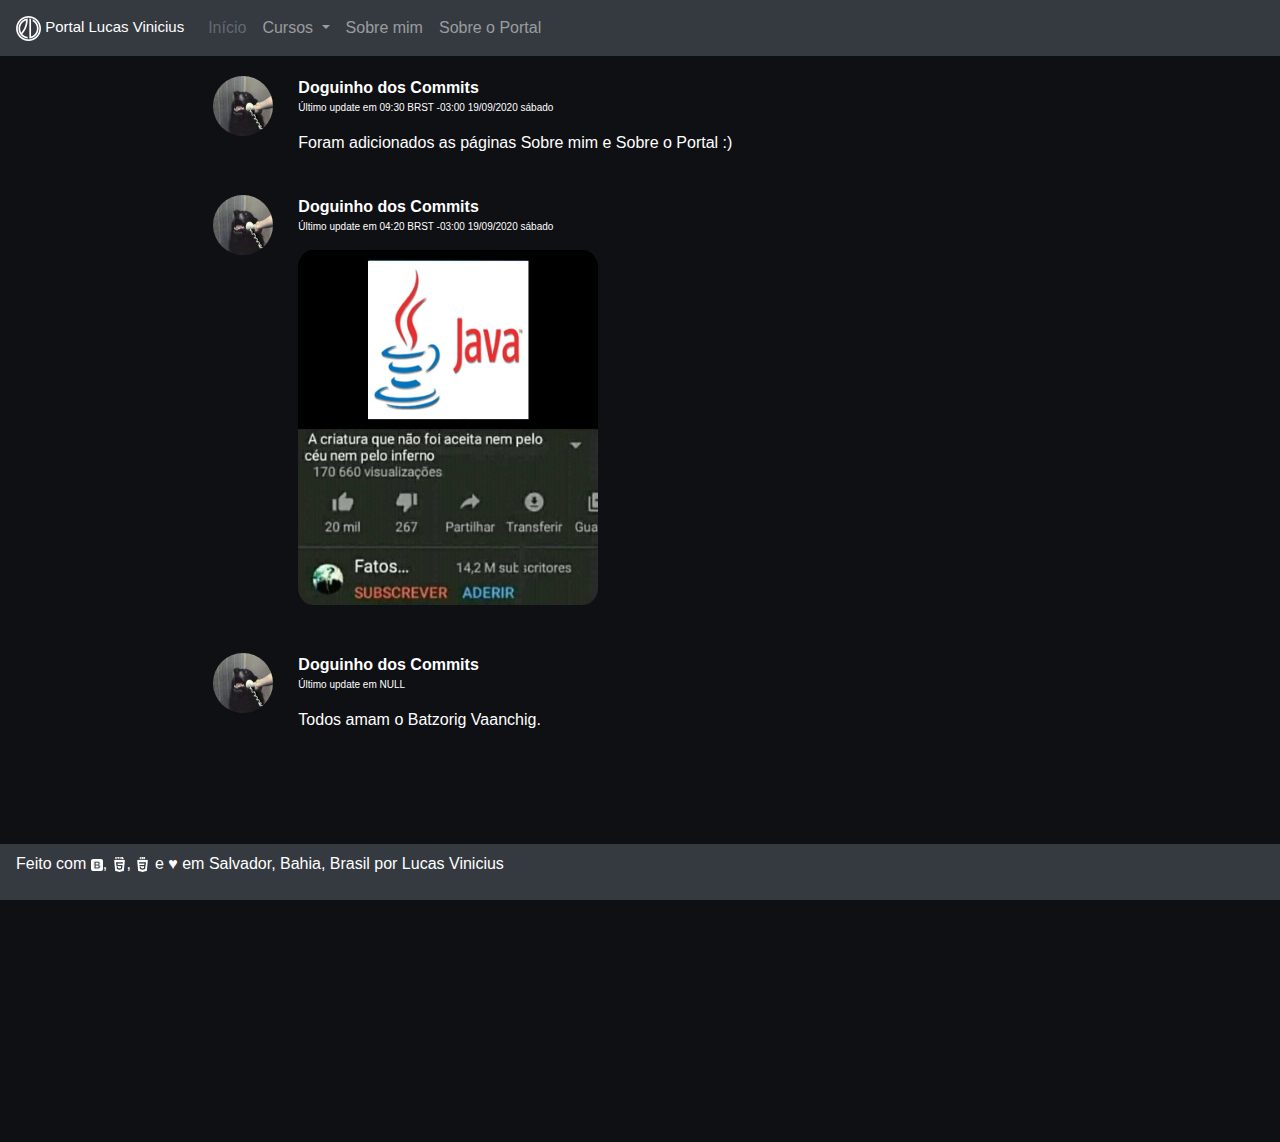
<file: index.html>
<!DOCTYPE HTML>
<html lang="pt">



<head>
	<title>Portal Lucas Vinicius</title>
	<link rel='icon' href='media/img/logo-2.png' type='image/x-icon'/>
	<meta charset="UTF-8">
	<meta name="viewport" content="width=device-width, initial-scale=1, shrink-to-fit=no">


	<!-- Fonts -->
	<link href="https://fonts.googleapis.com/css2?family=DM+Serif+Text&display=swap" rel="stylesheet"> 

	<!-- Bootstrap CSS -->
	<link rel="stylesheet" href="https://stackpath.bootstrapcdn.com/bootstrap/4.5.2/css/bootstrap.min.css" integrity="sha384-JcKb8q3iqJ61gNV9KGb8thSsNjpSL0n8PARn9HuZOnIxN0hoP+VmmDGMN5t9UJ0Z" crossorigin="anonymous">

	<!-- My CSS -->
	<link rel="stylesheet" href="index.css">
</head>

<body>
	<nav class="navbar navbar-expand-lg navbar-dark bg-dark">
		<a class="navbar-brand navbar-title-text disabled" href="#" aria-disabled="true">
    		<img src="media/img/logo-1.png" width="25" height="25" alt="" loading="lazy">
    		Portal Lucas Vinicius
  		</a>

  		<button class="navbar-toggler" type="button" data-toggle="collapse" data-target="#navbarNavDropdown" aria-controls="navbarNavDropdown" aria-expanded="false" aria-label="Toggle navigation">
    	<span class="navbar-toggler-icon"></span>
  		</button>

  		<div class="collapse navbar-collapse" id="navbarNavDropdown">
  			<ul class="navbar-nav">
  				<li class="nav-item">
        			<a class="nav-link disabled" href="#" tabindex="-1" aria-disabled="true">Início</a>
      			</li>

  				<li class="nav-item dropdown">
  					<a class="nav-link dropdown-toggle" href="#" id="navbarDropdownMenuLink" role="button" data-toggle="dropdown" aria-haspopup="true" aria-expanded="false">
         			Cursos
        			</a>

        			<div class="dropdown-menu" aria-labelledby="navbarDropdownMenuLink">
          				<a class="dropdown-item" 
          				href="curso-aprender-alemao/1-inicio.html">
          				Aprender Alemão</a>

          				<a class="dropdown-item" 
          				href="#">
          				Teste</a>
        			</div>
  				</li>

  				<li class="nav-item">
        			<a class="nav-link" href="about/sobre-mim.html">Sobre mim</a>
      			</li>

      			<li class="nav-item">
        			<a class="nav-link" href="about/sobre-o-portal.html">Sobre o Portal</a>
      			</li>
  			</ul>
  		</div>
	</nav>


	<div class="container-fluid">
		<div class="row">
			<div class="col-lg"></div>
			<div class="col-lg-8" style="padding-top: 20px;">
				<div class="row">
					<div style="float: left; padding-right: 25px;"><img src="media/img/dog.jpg" class="avatar" alt="Cão conversando no telefone"></div>
					<div style="float: left;"><b>Doguinho dos Commits</b> <p style="font-size: 10px;">Último update em 09:30 BRST -03:00 19/09/2020 sábado</p>
					<p>Foram adicionados as páginas Sobre mim e Sobre o Portal :)</p>
					</div>
				</div>
				<br>
				<div class=row>
					<div style="float: left; padding-right: 25px;"><img src="media/img/dog.jpg" class="avatar" alt="Cão conversando no telefone"></div>
					<div style="float: left;"><b>Doguinho dos Commits</b> <p style="font-size: 10px;">Último update em 04:20 BRST -03:00 19/09/2020 sábado</p>
					<img src="media/img/fato.jpg" style="width: 300px; height: auto; border-radius: 5%;" alt="A criatura que não foi aceita nem no céu nem no inferno">
					</div>
				</div>
				<br><br>
				<div class=row>
					<div style="float: left; padding-right: 25px;"><img src="media/img/dog.jpg" class="avatar" alt="Cão conversando no telefone"></div>
					<div style="float: left;"><b>Doguinho dos Commits</b> <p style="font-size: 10px;">Último update em NULL</p>
					<p>Todos amam o Batzorig Vaanchig.</p>
					<iframe width="560" height="315" src="https://www.youtube.com/embed/p_5yt5IX38I" frameborder="0" allow="accelerometer; autoplay; clipboard-write; encrypted-media; gyroscope; picture-in-picture" allowfullscreen></iframe>
					</div>
				</div>
			</div>
			<div class="col-lg"></div>
		</div>
	</div>

	<br>
	<br>
	<br>

	<nav class="navbar fixed-bottom navbar-dark bg-dark">
  		<p>Feito com
  			<img src="media/img/bootstrap.png" class="mini-imagem" style="width: 12px; height: auto;" alt="Bootstrap">,
  			<img src="media/img/html5.png" class="mini-imagem" alt="HTML 5">,
  			<img src="media/img/css3.png" class="mini-imagem" alt="CSS 3">
  		 e ♥ em Salvador, Bahia, Brasil por Lucas Vinicius</p>
	</nav>

	<script src="https://code.jquery.com/jquery-3.5.1.slim.min.js" integrity="sha384-DfXdz2htPH0lsSSs5nCTpuj/zy4C+OGpamoFVy38MVBnE+IbbVYUew+OrCXaRkfj" crossorigin="anonymous"></script>
	<script src="https://cdn.jsdelivr.net/npm/popper.js@1.16.1/dist/umd/popper.min.js" integrity="sha384-9/reFTGAW83EW2RDu2S0VKaIzap3H66lZH81PoYlFhbGU+6BZp6G7niu735Sk7lN" crossorigin="anonymous"></script>
	<script src="https://stackpath.bootstrapcdn.com/bootstrap/4.5.2/js/bootstrap.min.js" integrity="sha384-B4gt1jrGC7Jh4AgTPSdUtOBvfO8shuf57BaghqFfPlYxofvL8/KUEfYiJOMMV+rV" crossorigin="anonymous"></script>
</body>

</html>
</file>
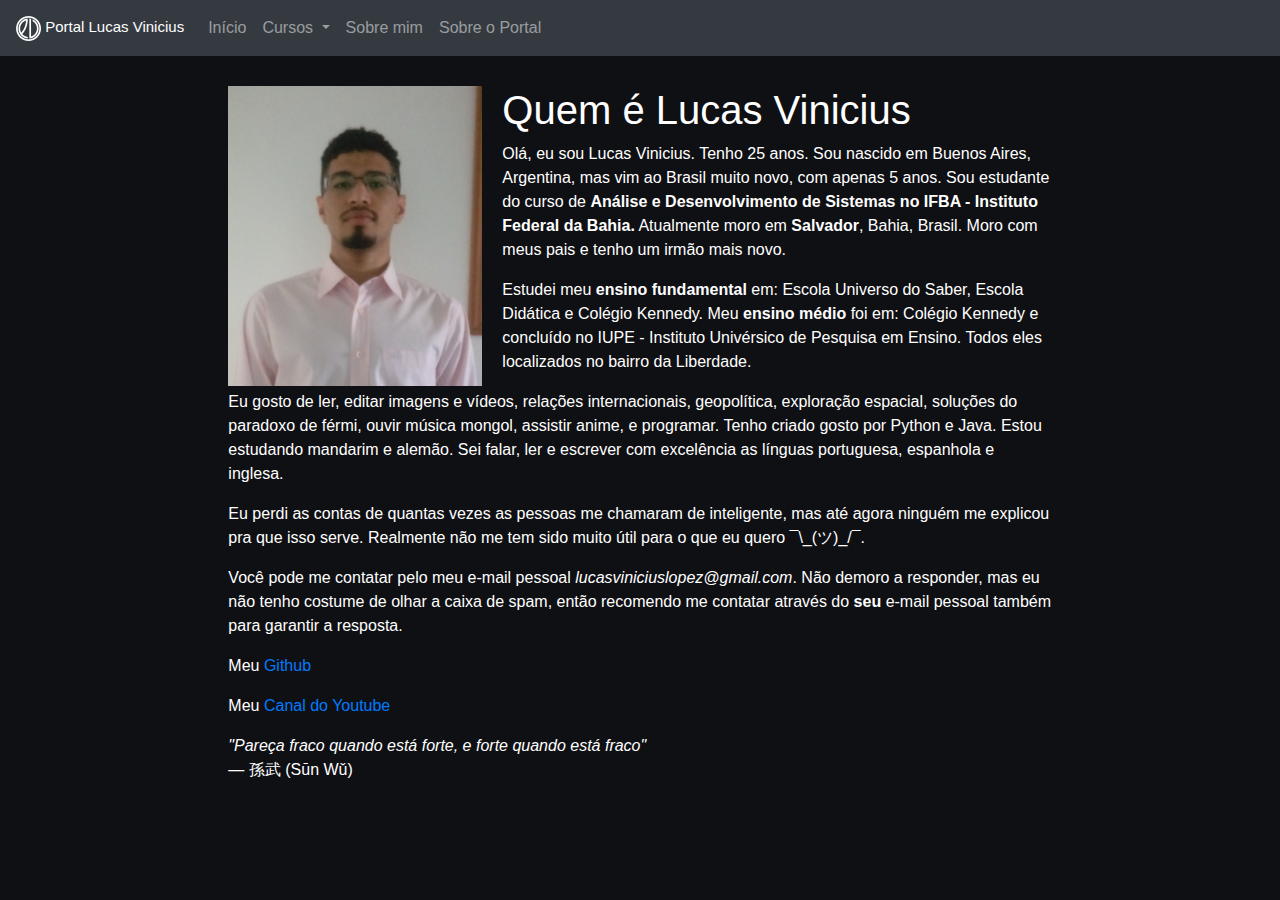
<file: about/sobre-mim.html>
<!DOCTYPE HTML>
<html lang="pt">



<head>
  <title>Portal Lucas Vinicius</title>
  <link rel='icon' href='../media/img/logo-2.png' type='image/x-icon'/>
  <meta charset="UTF-8">
  <meta name="viewport" content="width=device-width, initial-scale=1, shrink-to-fit=no">


  <!-- Fonts -->
  <link href="https://fonts.googleapis.com/css2?family=DM+Serif+Text&display=swap" rel="stylesheet"> 

  <!-- Bootstrap CSS -->
  <link rel="stylesheet" href="https://stackpath.bootstrapcdn.com/bootstrap/4.5.2/css/bootstrap.min.css" integrity="sha384-JcKb8q3iqJ61gNV9KGb8thSsNjpSL0n8PARn9HuZOnIxN0hoP+VmmDGMN5t9UJ0Z" crossorigin="anonymous">

  <!-- My CSS -->
  <link rel="stylesheet" href="../index.css">

  <!-- My JS -->
  <script type="text/javascript" src="about.js"></script>
</head>

<body onLoad="displayIdade()">
  <nav class="navbar navbar-expand-lg navbar-dark bg-dark">
    <a class="navbar-brand navbar-title-text disabled" href="#" aria-disabled="true">
        <img src="../media/img/logo-1.png" width="25" height="25" alt="" loading="lazy">
        Portal Lucas Vinicius
      </a>

      <button class="navbar-toggler" type="button" data-toggle="collapse" data-target="#navbarNavDropdown" aria-controls="navbarNavDropdown" aria-expanded="false" aria-label="Toggle navigation">
      <span class="navbar-toggler-icon"></span>
      </button>

      <div class="collapse navbar-collapse" id="navbarNavDropdown">
        <ul class="navbar-nav">
          <li class="nav-item">
              <a class="nav-link" href="../index.html">Início</a>
            </li>

          <li class="nav-item dropdown">
            <a class="nav-link dropdown-toggle" href="#" id="navbarDropdownMenuLink" role="button" data-toggle="dropdown" aria-haspopup="true" aria-expanded="false">
              Cursos
              </a>

              <div class="dropdown-menu" aria-labelledby="navbarDropdownMenuLink">
                  <a class="dropdown-item" 
                  href="../curso-aprender-alemao/1-inicio.html">
                  Aprender Alemão</a>

                  <a class="dropdown-item" 
                  href="#">
                  Teste</a>
              </div>
          </li>

          <li class="nav-item">
              <a class="nav-link" href="sobre-mim.html">Sobre mim</a>
            </li>

            <li class="nav-item">
              <a class="nav-link" href="sobre-o-portal.html">Sobre o Portal</a>
            </li>
        </ul>
      </div>
  </nav>


	<div class="container-fluid">
		<div class="row">
			<div class="col-lg"></div>
			<div class="col-lg-8 align-self-center" style="padding-top: 30px;">
          <img src="../media/img/minha-foto.jpg" style="width: auto; height: 300px; float: left; padding-right: 20px;">
          <h1>Quem é Lucas Vinicius</h1>
          <p>Olá, eu sou Lucas Vinicius. Tenho <span id="idade"></span> anos. Sou nascido em Buenos Aires, Argentina, mas vim ao Brasil muito novo, com apenas 5 anos. Sou estudante do curso de <b>Análise e Desenvolvimento de Sistemas no IFBA - Instituto Federal da Bahia.</b> Atualmente moro em <b>Salvador</b>, Bahia, Brasil. Moro com meus pais e tenho um irmão mais novo. 
          </p>
          <p>Estudei meu <b>ensino fundamental</b> em: Escola Universo do Saber, Escola Didática e Colégio Kennedy. Meu <b>ensino médio</b> foi em: Colégio Kennedy e concluído no IUPE - Instituto Univérsico de Pesquisa em Ensino. Todos eles localizados no bairro da Liberdade.</p>
          <p>Eu gosto de ler, editar imagens e vídeos, relações internacionais, geopolítica, exploração espacial, soluções do paradoxo de férmi, ouvir música mongol, assistir anime, e programar. Tenho criado gosto por Python e Java. Estou estudando mandarim e alemão. Sei falar, ler e escrever com excelência as línguas portuguesa, espanhola e inglesa.</p>

          <p>Eu perdi as contas de quantas vezes as pessoas me chamaram de inteligente, mas até agora ninguém me explicou pra que isso serve. Realmente não me tem sido muito útil para o que eu quero ¯\_(ツ)_/¯.</p>

          <p>Você pode me contatar pelo meu e-mail pessoal <i>lucasviniciuslopez@gmail.com</i>. Não demoro a responder, mas eu não tenho costume de olhar a caixa de spam, então recomendo me contatar através do <b>seu</b> e-mail pessoal também para garantir a resposta.</p>

          <p>Meu <a href="https://github.com/lucaslopez25">Github</a></p>
          <p>Meu <a href="https://www.youtube.com/channel/UCdimydulucvAX0tvBySaurQ">Canal do Youtube</a></p>

          <i>"Pareça fraco quando está forte, e forte quando está fraco"</i>
          <p>― 孫武 (Sūn Wǔ)</p>
			</div>
			<div class="col-lg"></div>
		</div>
	</div>

	<script src="https://code.jquery.com/jquery-3.5.1.slim.min.js" integrity="sha384-DfXdz2htPH0lsSSs5nCTpuj/zy4C+OGpamoFVy38MVBnE+IbbVYUew+OrCXaRkfj" crossorigin="anonymous"></script>
	<script src="https://cdn.jsdelivr.net/npm/popper.js@1.16.1/dist/umd/popper.min.js" integrity="sha384-9/reFTGAW83EW2RDu2S0VKaIzap3H66lZH81PoYlFhbGU+6BZp6G7niu735Sk7lN" crossorigin="anonymous"></script>
	<script src="https://stackpath.bootstrapcdn.com/bootstrap/4.5.2/js/bootstrap.min.js" integrity="sha384-B4gt1jrGC7Jh4AgTPSdUtOBvfO8shuf57BaghqFfPlYxofvL8/KUEfYiJOMMV+rV" crossorigin="anonymous"></script>
</body>

</html>
</file>
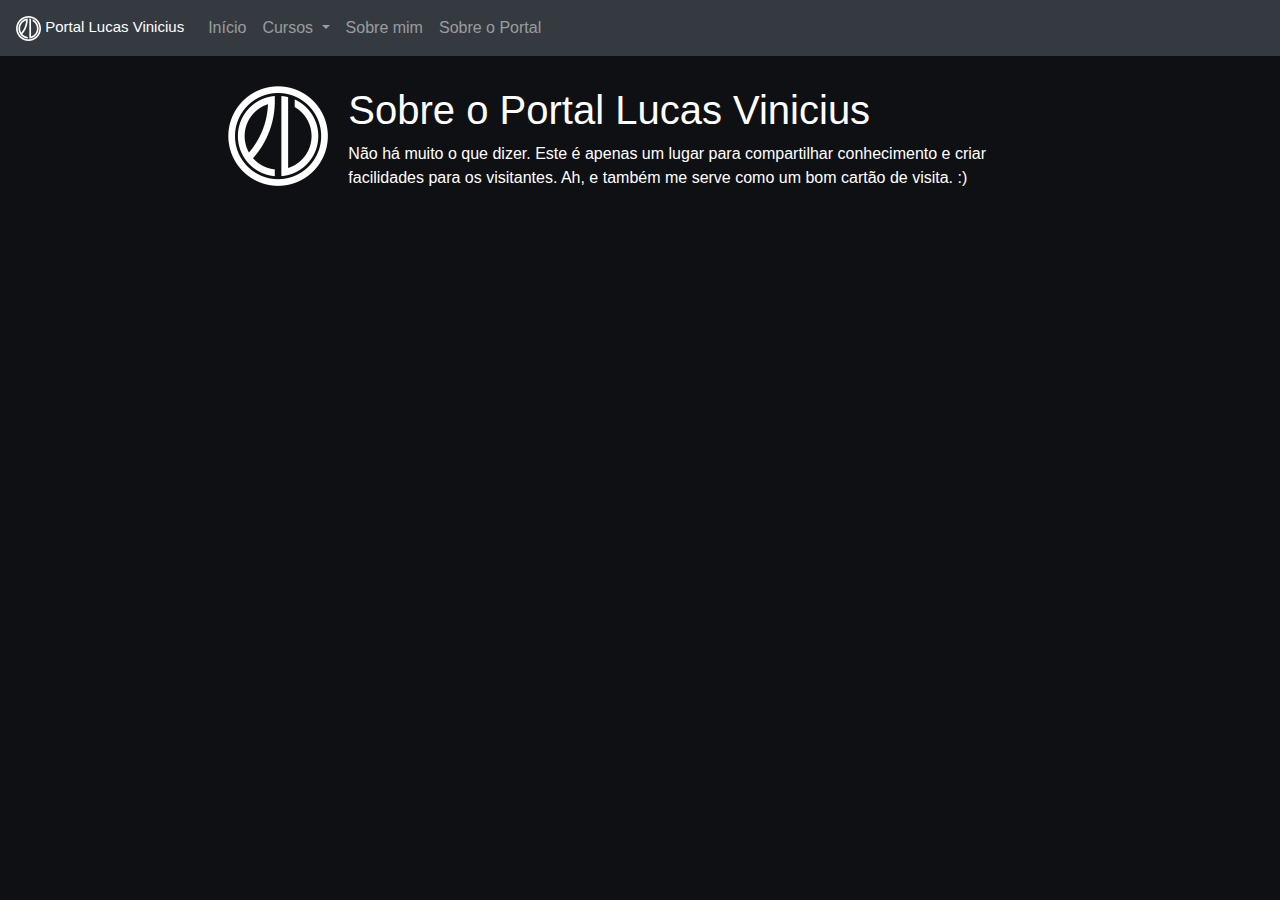
<file: about/sobre-o-portal.html>
<!DOCTYPE HTML>
<html lang="pt">



<head>
  <title>Portal Lucas Vinicius</title>
  <link rel='icon' href='../media/img/logo-2.png' type='image/x-icon'/>
  <meta charset="UTF-8">
  <meta name="viewport" content="width=device-width, initial-scale=1, shrink-to-fit=no">


  <!-- Fonts -->
  <link href="https://fonts.googleapis.com/css2?family=DM+Serif+Text&display=swap" rel="stylesheet"> 

  <!-- Bootstrap CSS -->
  <link rel="stylesheet" href="https://stackpath.bootstrapcdn.com/bootstrap/4.5.2/css/bootstrap.min.css" integrity="sha384-JcKb8q3iqJ61gNV9KGb8thSsNjpSL0n8PARn9HuZOnIxN0hoP+VmmDGMN5t9UJ0Z" crossorigin="anonymous">

  <!-- My CSS -->
  <link rel="stylesheet" href="../index.css">

  <!-- My JS -->
  <script type="text/javascript" src="about.js"></script>
</head>

<body onLoad="displayIdade()">
  <nav class="navbar navbar-expand-lg navbar-dark bg-dark">
    <a class="navbar-brand navbar-title-text disabled" href="#" aria-disabled="true">
        <img src="../media/img/logo-1.png" width="25" height="25" alt="" loading="lazy">
        Portal Lucas Vinicius
      </a>

      <button class="navbar-toggler" type="button" data-toggle="collapse" data-target="#navbarNavDropdown" aria-controls="navbarNavDropdown" aria-expanded="false" aria-label="Toggle navigation">
      <span class="navbar-toggler-icon"></span>
      </button>

      <div class="collapse navbar-collapse" id="navbarNavDropdown">
        <ul class="navbar-nav">
          <li class="nav-item">
              <a class="nav-link" href="../index.html">Início</a>
            </li>

          <li class="nav-item dropdown">
            <a class="nav-link dropdown-toggle" href="#" id="navbarDropdownMenuLink" role="button" data-toggle="dropdown" aria-haspopup="true" aria-expanded="false">
              Cursos
              </a>

              <div class="dropdown-menu" aria-labelledby="navbarDropdownMenuLink">
                  <a class="dropdown-item" 
                  href="../curso-aprender-alemao/1-inicio.html">
                  Aprender Alemão</a>

                  <a class="dropdown-item" 
                  href="#">
                  Teste</a>
              </div>
          </li>

          <li class="nav-item">
            <a class="nav-link" href="sobre-mim.html">Sobre mim</a>
          </li>

          <li class="nav-item">
            <a class="nav-link" href="sobre-o-portal.html">Sobre o Portal</a>
          </li>
        </ul>
      </div>
  </nav>


	<div class="container-fluid">
		<div class="row">
			<div class="col-lg"></div>
			<div class="col-lg-8 align-self-center" style="padding-top: 30px;">
          <img src="../media/img/logo-1.png" style="float: left; padding-right: 20px;">
          <h1>Sobre o Portal Lucas Vinicius</h1>
          <p>Não há muito o que dizer. Este é apenas um lugar para compartilhar conhecimento e criar facilidades para os visitantes. Ah, e também me serve como um bom cartão de visita. :)</p>
			</div>
			<div class="col-lg"></div>
		</div>
	</div>

	<script src="https://code.jquery.com/jquery-3.5.1.slim.min.js" integrity="sha384-DfXdz2htPH0lsSSs5nCTpuj/zy4C+OGpamoFVy38MVBnE+IbbVYUew+OrCXaRkfj" crossorigin="anonymous"></script>
	<script src="https://cdn.jsdelivr.net/npm/popper.js@1.16.1/dist/umd/popper.min.js" integrity="sha384-9/reFTGAW83EW2RDu2S0VKaIzap3H66lZH81PoYlFhbGU+6BZp6G7niu735Sk7lN" crossorigin="anonymous"></script>
	<script src="https://stackpath.bootstrapcdn.com/bootstrap/4.5.2/js/bootstrap.min.js" integrity="sha384-B4gt1jrGC7Jh4AgTPSdUtOBvfO8shuf57BaghqFfPlYxofvL8/KUEfYiJOMMV+rV" crossorigin="anonymous"></script>
</body>

</html>
</file>
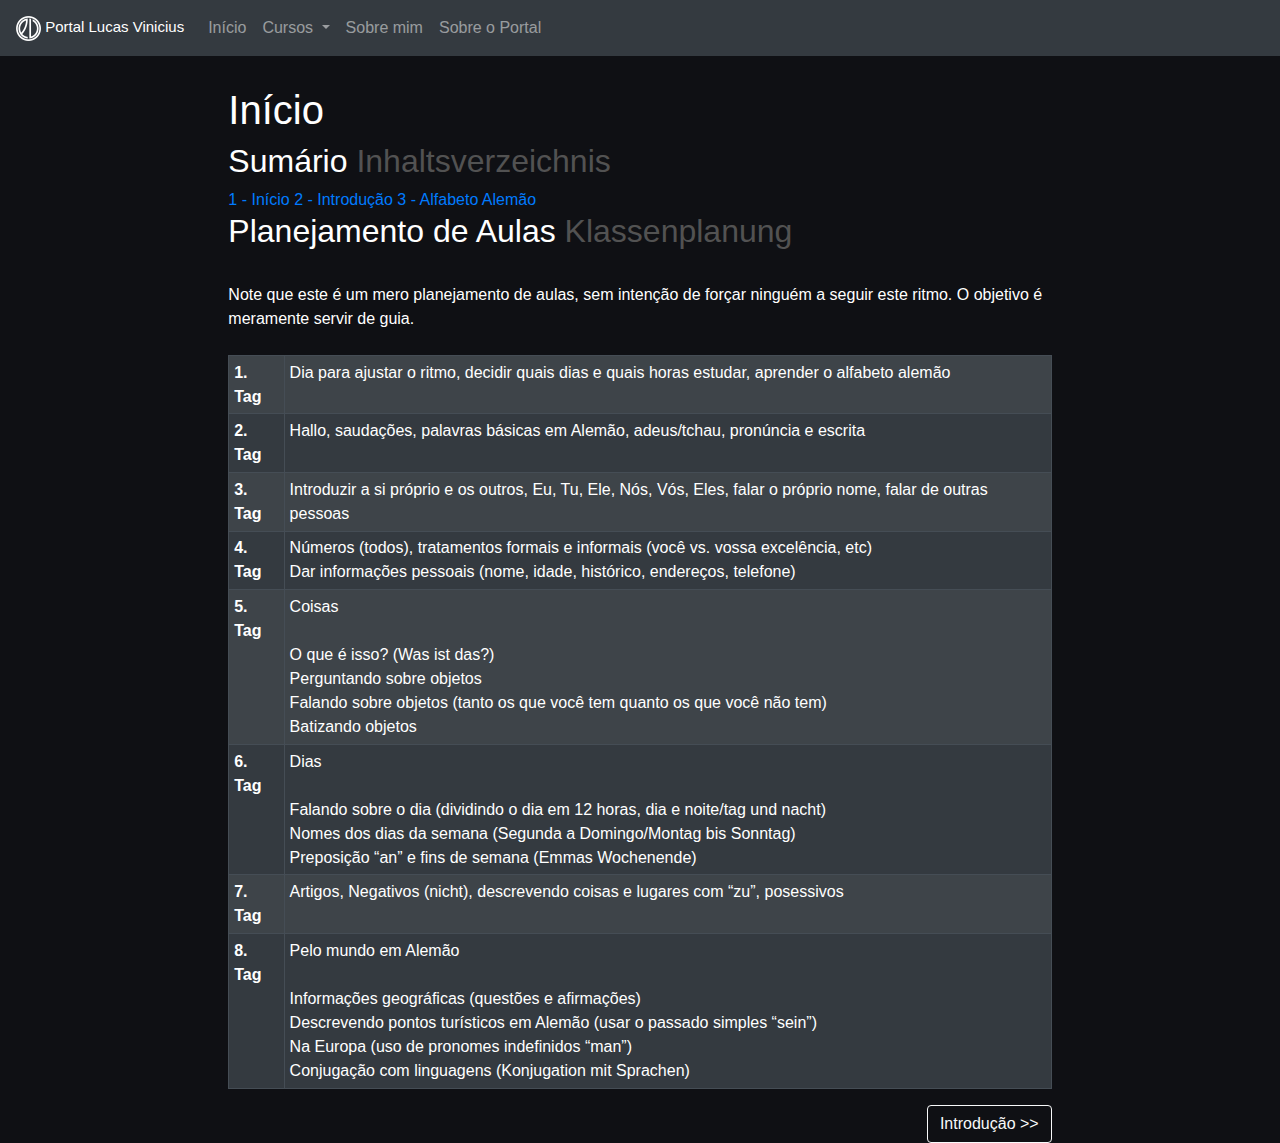
<file: curso-aprender-alemao/1-inicio.html>
<!DOCTYPE HTML>
<html lang="pt">



<head>
  <title>Portal Lucas Vinicius</title>
  <link rel='icon' href='../media/img/logo-2.png' type='image/x-icon'/>
  <meta charset="UTF-8">
  <meta name="viewport" content="width=device-width, initial-scale=1, shrink-to-fit=no">


  <!-- Fonts -->
  <link href="https://fonts.googleapis.com/css2?family=DM+Serif+Text&display=swap" rel="stylesheet"> 

  <!-- Bootstrap CSS -->
  <link rel="stylesheet" href="https://stackpath.bootstrapcdn.com/bootstrap/4.5.2/css/bootstrap.min.css" integrity="sha384-JcKb8q3iqJ61gNV9KGb8thSsNjpSL0n8PARn9HuZOnIxN0hoP+VmmDGMN5t9UJ0Z" crossorigin="anonymous">

  <!-- My CSS -->
  <link rel="stylesheet" href="../index.css">
</head>

<body>
  <nav class="navbar navbar-expand-lg navbar-dark bg-dark">
    <a class="navbar-brand navbar-title-text disabled" href="#" aria-disabled="true">
        <img src="../media/img/logo-1.png" width="25" height="25" alt="" loading="lazy">
        Portal Lucas Vinicius
      </a>

      <button class="navbar-toggler" type="button" data-toggle="collapse" data-target="#navbarNavDropdown" aria-controls="navbarNavDropdown" aria-expanded="false" aria-label="Toggle navigation">
      <span class="navbar-toggler-icon"></span>
      </button>

      <div class="collapse navbar-collapse" id="navbarNavDropdown">
        <ul class="navbar-nav">
          <li class="nav-item">
              <a class="nav-link" href="../index.html">Início</a>
            </li>

          <li class="nav-item dropdown">
            <a class="nav-link dropdown-toggle" href="#" id="navbarDropdownMenuLink" role="button" data-toggle="dropdown" aria-haspopup="true" aria-expanded="false">
              Cursos
              </a>

              <div class="dropdown-menu" aria-labelledby="navbarDropdownMenuLink">
                  <a class="dropdown-item" 
                  href="../curso-aprender-alemao/1-inicio.html">
                  Aprender Alemão</a>

                  <a class="dropdown-item" 
                  href="#">
                  Teste</a>
              </div>
          </li>

          <li class="nav-item">
              <a class="nav-link" href="../about/sobre-mim.html">Sobre mim</a>
            </li>

            <li class="nav-item">
              <a class="nav-link" href="../about/sobre-o-portal.html">Sobre o Portal</a>
            </li>
        </ul>
      </div>
  </nav>


	<div class="container-fluid">
		<div class="row">
			<div class="col-lg"></div>
			<div class="col-lg-8 align-self-center" style="padding-top: 30px;">
          <h1>Início</h1>

          <h2>Sumário <span style="color: #525252;">Inhaltsverzeichnis</span></h2>

          <a href="1-inicio.html">1 - Início</a>
          <a href="2-introducao.html">2 - Introdução</a>
          <a href="3-alfabeto-alemao.html">3 - Alfabeto Alemão</a>

          <h2>Planejamento de Aulas <span style="color: #525252;">Klassenplanung</span></h2>

          <br>
          Note que este é um mero planejamento de aulas, sem intenção de forçar ninguém a seguir este ritmo.
          O objetivo é meramente servir de guia.
          <br><br>


          <table class="table table-striped table-dark table-sm table-bordered">
            <tbody>
              <tr>
                <th scope="row">1. Tag</th>
                <td>Dia para ajustar o ritmo, decidir quais dias e quais horas estudar, aprender o alfabeto alemão</td>

              </tr>
              <tr>
                <th scope="row">2. Tag</th>
                <td>Hallo, saudações, palavras básicas em Alemão, adeus/tchau, pronúncia e escrita</td>
              </tr>
              <tr>
                <th scope="row">3. Tag</th>
                <td>Introduzir a si próprio e os outros, Eu, Tu, Ele, Nós, Vós, Eles, falar o próprio nome, falar de outras pessoas</td>
              </tr>
              <tr>
                <th scope="row">4. Tag</th>
                <td>Números (todos), tratamentos formais e informais (você vs. vossa excelência, etc)<br>
                Dar informações pessoais (nome, idade, histórico, endereços, telefone)</td>
              </tr>
              <tr>
                <th scope="row">5. Tag</th>
                <td>Coisas<br><br>

                O que é isso? (Was ist das?)<br>
                Perguntando sobre objetos<br>
                Falando sobre objetos (tanto os que você tem quanto os que você não tem)<br>
                Batizando objetos</td>
              </tr>
              <tr>
                <th scope="row">6. Tag</th>
                <td>Dias<br><br>

                Falando sobre o dia (dividindo o dia em 12 horas, dia e noite/tag und nacht)<br>
                Nomes dos dias da semana (Segunda a Domingo/Montag bis Sonntag)<br>
                Preposição “an” e fins de semana (Emmas Wochenende)</td>
              </tr>
              <tr>
                <th scope="row">7. Tag</th>
                <td>Artigos, Negativos (nicht), descrevendo coisas e lugares com “zu”, posessivos</td>
              </tr>
              <tr>
                <th scope="row">8. Tag</th>
                <td>Pelo mundo em Alemão<br><br>

                Informações geográficas (questões e afirmações)<br>
                Descrevendo pontos turísticos em Alemão (usar o passado simples “sein”)<br>
                Na Europa (uso de pronomes indefinidos “man”)<br>
                Conjugação com linguagens (Konjugation mit Sprachen)</td>
              </tr>
            </tbody>
          </table>

          <a class="btn btn-outline-light" href="2-introducao.html" role="button" style="float: right;">Introdução >></a>
			</div>
			<div class="col-lg"></div>
		</div>
	</div>

	<script src="https://code.jquery.com/jquery-3.5.1.slim.min.js" integrity="sha384-DfXdz2htPH0lsSSs5nCTpuj/zy4C+OGpamoFVy38MVBnE+IbbVYUew+OrCXaRkfj" crossorigin="anonymous"></script>
	<script src="https://cdn.jsdelivr.net/npm/popper.js@1.16.1/dist/umd/popper.min.js" integrity="sha384-9/reFTGAW83EW2RDu2S0VKaIzap3H66lZH81PoYlFhbGU+6BZp6G7niu735Sk7lN" crossorigin="anonymous"></script>
	<script src="https://stackpath.bootstrapcdn.com/bootstrap/4.5.2/js/bootstrap.min.js" integrity="sha384-B4gt1jrGC7Jh4AgTPSdUtOBvfO8shuf57BaghqFfPlYxofvL8/KUEfYiJOMMV+rV" crossorigin="anonymous"></script>
</body>

</html>
</file>
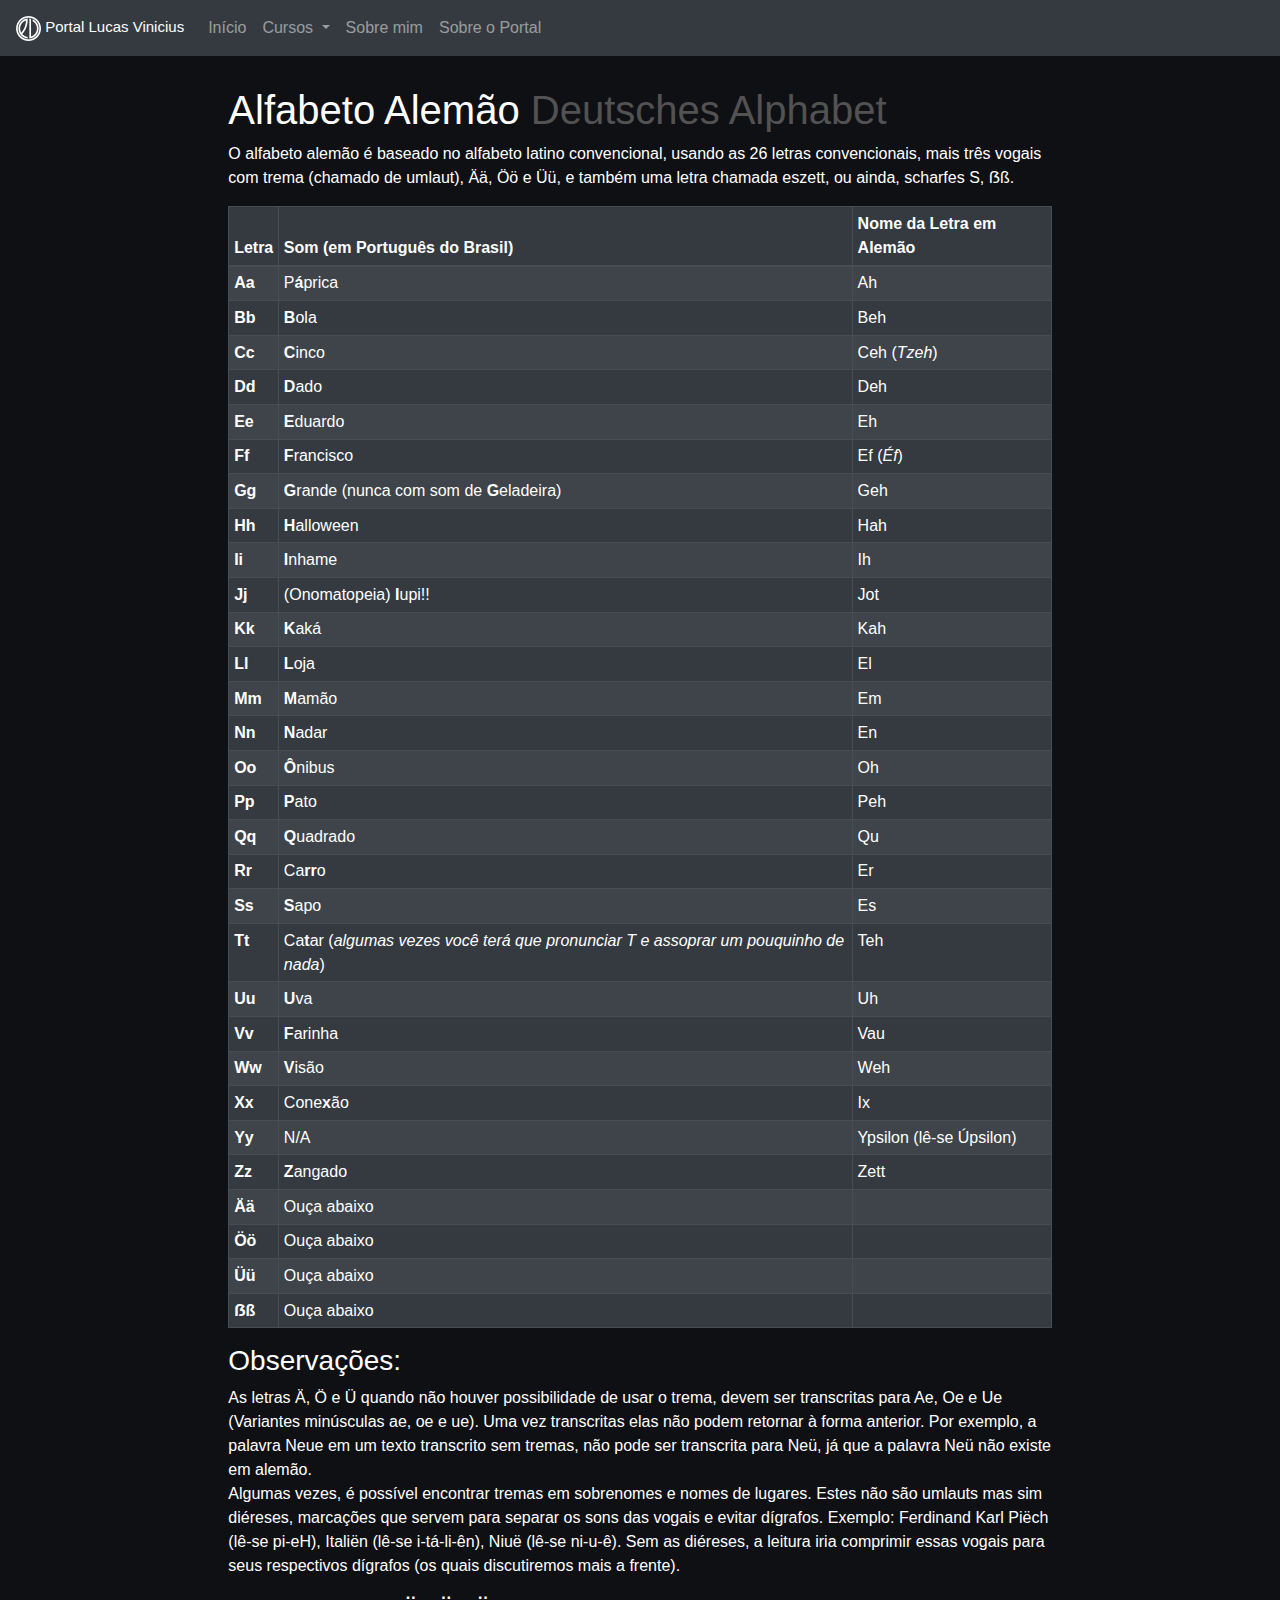
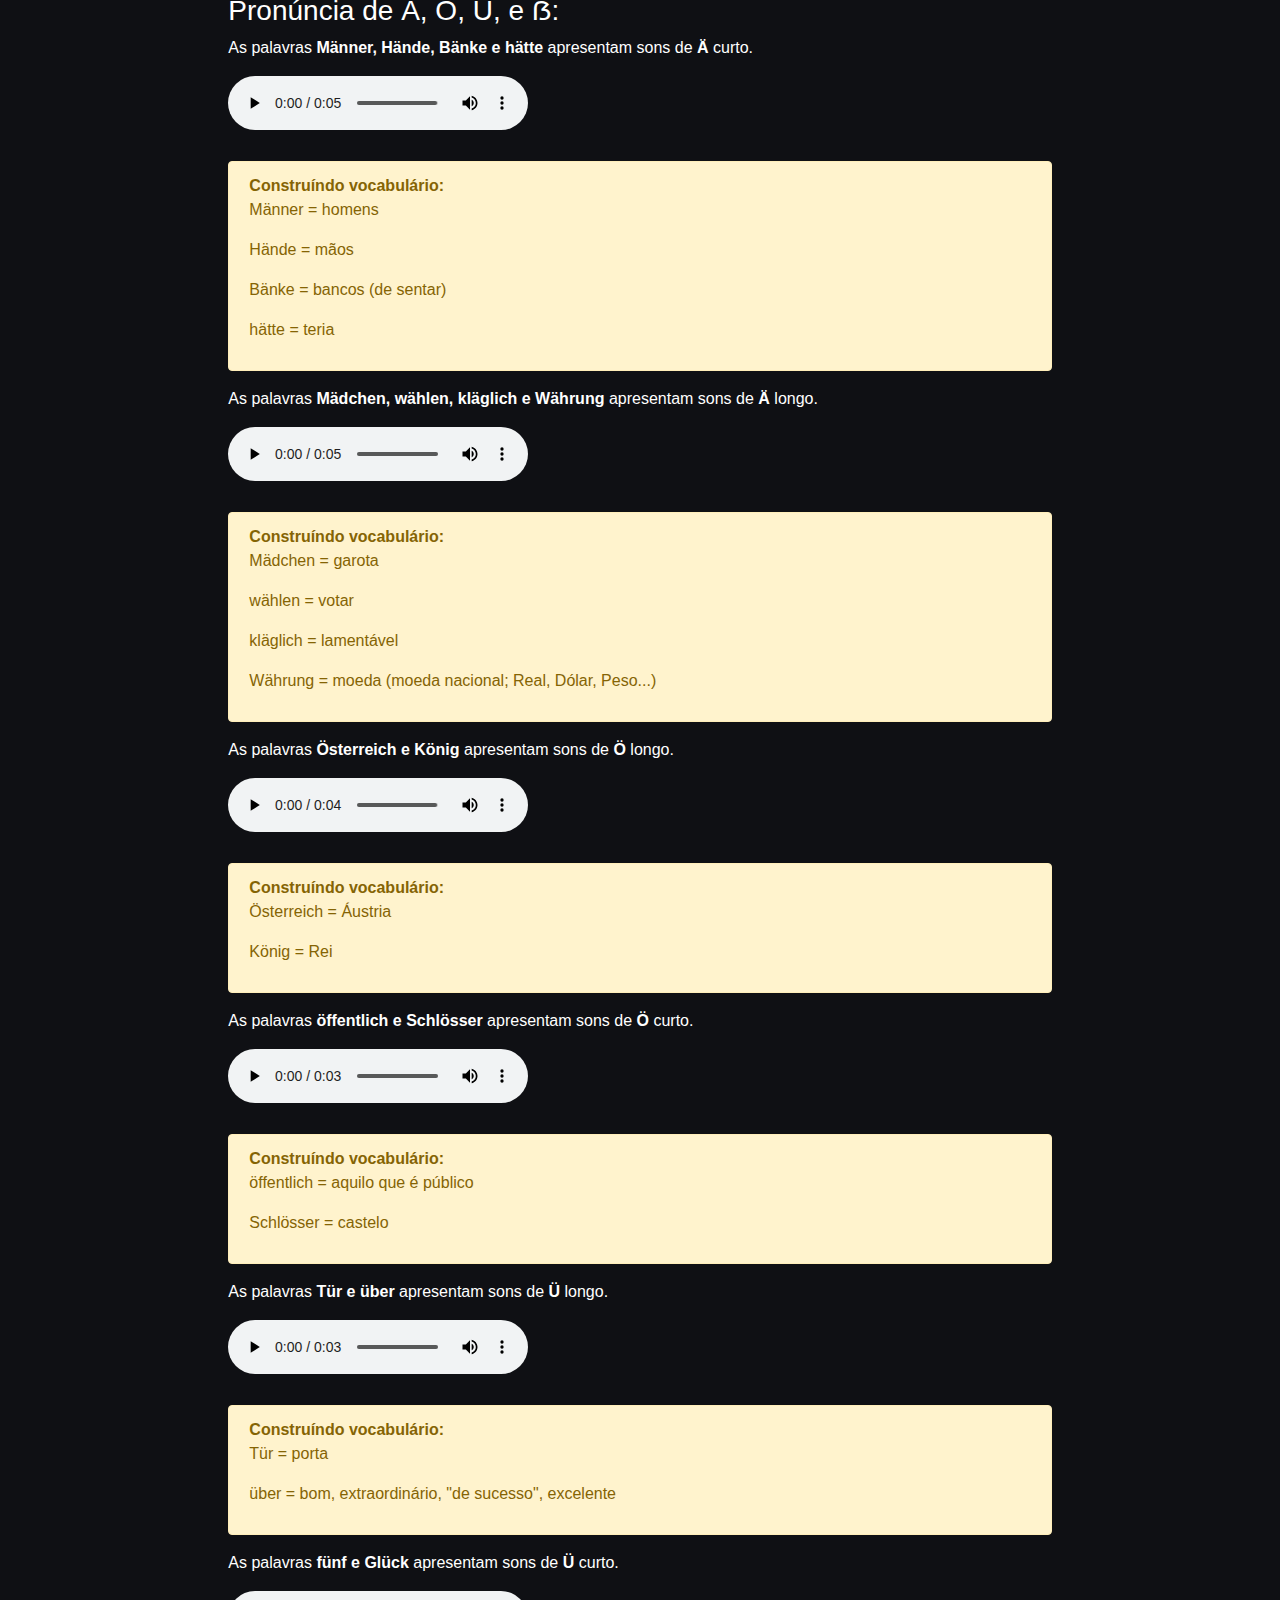
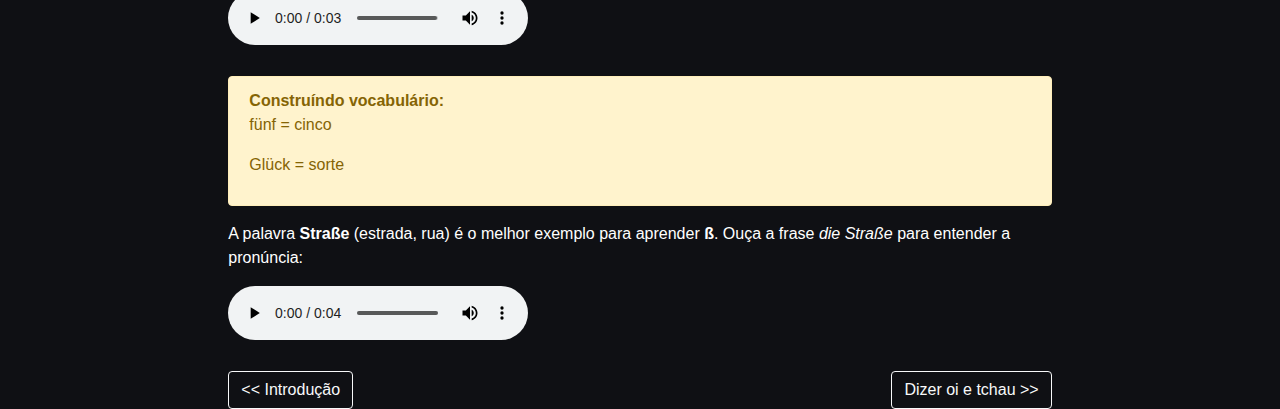
<file: curso-aprender-alemao/3-alfabeto-alemao.html>
<!DOCTYPE HTML>
<html lang="pt">



<head>
  <title>Portal Lucas Vinicius</title>
  <link rel='icon' href='../media/img/logo-2.png' type='image/x-icon'/>
  <meta charset="UTF-8">
  <meta name="viewport" content="width=device-width, initial-scale=1, shrink-to-fit=no">


  <!-- Fonts -->
  <link href="https://fonts.googleapis.com/css2?family=DM+Serif+Text&display=swap" rel="stylesheet"> 

  <!-- Bootstrap CSS -->
  <link rel="stylesheet" href="https://stackpath.bootstrapcdn.com/bootstrap/4.5.2/css/bootstrap.min.css" integrity="sha384-JcKb8q3iqJ61gNV9KGb8thSsNjpSL0n8PARn9HuZOnIxN0hoP+VmmDGMN5t9UJ0Z" crossorigin="anonymous">

  <!-- My CSS -->
  <link rel="stylesheet" href="../index.css">
</head>

<body>
  <nav class="navbar navbar-expand-lg navbar-dark bg-dark">
    <a class="navbar-brand navbar-title-text disabled" href="#" aria-disabled="true">
        <img src="../media/img/logo-1.png" width="25" height="25" alt="" loading="lazy">
        Portal Lucas Vinicius
      </a>

      <button class="navbar-toggler" type="button" data-toggle="collapse" data-target="#navbarNavDropdown" aria-controls="navbarNavDropdown" aria-expanded="false" aria-label="Toggle navigation">
      <span class="navbar-toggler-icon"></span>
      </button>

      <div class="collapse navbar-collapse" id="navbarNavDropdown">
        <ul class="navbar-nav">
          <li class="nav-item">
              <a class="nav-link" href="../index.html">Início</a>
            </li>

          <li class="nav-item dropdown">
            <a class="nav-link dropdown-toggle" href="#" id="navbarDropdownMenuLink" role="button" data-toggle="dropdown" aria-haspopup="true" aria-expanded="false">
              Cursos
              </a>

              <div class="dropdown-menu" aria-labelledby="navbarDropdownMenuLink">
                  <a class="dropdown-item" 
                  href="../curso-aprender-alemao/1-inicio.html">
                  Aprender Alemão</a>

                  <a class="dropdown-item" 
                  href="#">
                  Teste</a>
              </div>
          </li>

          <li class="nav-item">
              <a class="nav-link" href="../about/sobre-mim.html">Sobre mim</a>
            </li>

            <li class="nav-item">
              <a class="nav-link" href="../about/sobre-o-portal.html">Sobre o Portal</a>
            </li>
        </ul>
      </div>
  </nav>


  <div class="container-fluid">
    <div class="row">
      <div class="col-lg"></div>
      <div class="col-lg-8" style="padding-top: 30px;">
          <h1>Alfabeto Alemão <span style="color: #525252;">Deutsches Alphabet</span></h1>
          
          <p>O alfabeto alemão é baseado no alfabeto latino convencional, usando as 26 letras convencionais, mais três vogais com trema (chamado de umlaut), Ää, Öö e Üü, e também uma letra chamada eszett, ou ainda, scharfes S, ẞß.</p>

          <table class="table table-striped table-dark table-sm table-bordered">
            <thead>
              <tr>
                <th scope="col">Letra</th>
                <th scope="col">Som (em Português do Brasil)</th>
                <th scope="col">Nome da Letra em Alemão</th>
              </tr>
            </thead>
            <tbody>
              <tr>
                <th scope="row">Aa</th>
                <td>P<b>á</b>prica</td>
                <td>Ah</td>
              </tr>
              <tr>
                <th scope="row">Bb</th>
                <td><b>B</b>ola</td>
                <td>Beh</td>
              </tr>
              <tr>
                <th scope="row">Cc</th>
                <td><b>C</b>inco</td>
                <td>Ceh (<i>Tzeh</i>)</td>
              </tr>
              <tr>
                <th scope="row">Dd</th>
                <td><b>D</b>ado</td>
                <td>Deh</td>
              </tr>
              <tr>
                <th scope="row">Ee</th>
                <td><b>E</b>duardo</td>
                <td>Eh</td>
              </tr>
              <tr>
                <th scope="row">Ff</th>
                <td><b>F</b>rancisco</td>
                <td>Ef (<i>Éf</i>)</td>
              </tr>
              <tr>
                <th scope="row">Gg</th>
                <td><b>G</b>rande (nunca com som de <b>G</b>eladeira)</td>
                <td>Geh</td>
              </tr>
              <tr>
                <th scope="row">Hh</th>
                <td><b>H</b>alloween</td>
                <td>Hah</td>
              </tr>
              <tr>
                <th scope="row">Ii</th>
                <td><b>I</b>nhame</td>
                <td>Ih</td>
              </tr>
              <tr>
                <th scope="row">Jj</th>
                <td>(Onomatopeia) <b>I</b>upi!!</td>
                <td>Jot</td>
              </tr>
              <tr>
                <th scope="row">Kk</th>
                <td><b>K</b>aká</td>
                <td>Kah</td>
              </tr>
              <tr>
                <th scope="row">Ll</th>
                <td><b>L</b>oja</td>
                <td>El</td>
              </tr>
              <tr>
                <th scope="row">Mm</th>
                <td><b>M</b>amão</td>
                <td>Em</td>
              </tr>
              <tr>
                <th scope="row">Nn</th>
                <td><b>N</b>adar</td>
                <td>En</td>
              </tr>
              <tr>
                <th scope="row">Oo</th>
                <td><b>Ô</b>nibus</td>
                <td>Oh</td>
              </tr>
              <tr>
                <th scope="row">Pp</th>
                <td><b>P</b>ato</td>
                <td>Peh</td>
              </tr>
              <tr>
                <th scope="row">Qq</th>
                <td><b>Q</b>uadrado</td>
                <td>Qu</td>
              </tr>
              <tr>
                <th scope="row">Rr</th>
                <td>Ca<b>rr</b>o</td>
                <td>Er</td>
              </tr>
              <tr>
                <th scope="row">Ss</th>
                <td><b>S</b>apo</td>
                <td>Es</td>
              </tr>
              <tr>
                <th scope="row">Tt</th>
                <td>Ca<b>t</b>ar (<i>algumas vezes você terá que pronunciar T e assoprar um pouquinho de nada</i>)</td>
                <td>Teh</td>
              </tr>
              <tr>
                <th scope="row">Uu</th>
                <td><b>U</b>va</td>
                <td>Uh</td>
              </tr>
              <tr>
                <th scope="row">Vv</th>
                <td><b>F</b>arinha</td>
                <td>Vau</td>
              </tr>
              <tr>
                <th scope="row">Ww</th>
                <td><b>V</b>isão</td>
                <td>Weh</td>
              </tr>
              <tr>
                <th scope="row">Xx</th>
                <td>Cone<b>x</b>ão</td>
                <td>Ix</td>
              </tr>
              <tr>
                <th scope="row">Yy</th>
                <td>N/A</td>
                <td>Ypsilon (lê-se Úpsilon)</td>
              </tr>
              <tr>
                <th scope="row">Zz</th>
                <td><b>Z</b>angado</td>
                <td>Zett</td>
              </tr>
              <tr>
                <th scope="row">Ää</th>
                <td>Ouça abaixo</td>
                <td></td>
              </tr>
              <tr>
                <th scope="row">Öö</th>
                <td>Ouça abaixo</td>
                <td></td>
              </tr>
              <tr>
                <th scope="row">Üü</th>
                <td>Ouça abaixo</td>
                <td></td>
              </tr>
              <tr>
                <th scope="row">ẞß</th>
                <td>Ouça abaixo</td>
                <td></td>
              </tr>
            </tbody>
          </table>

          <h3>Observações:</h3>

          <p>As letras Ä, Ö e Ü quando não houver possibilidade de usar o trema, devem ser transcritas para Ae, Oe e Ue (Variantes minúsculas ae, oe e ue). Uma vez transcritas elas não podem retornar à forma anterior. Por exemplo, a palavra Neue em um texto transcrito sem tremas, não pode ser transcrita para Neü, já que a palavra Neü não existe em alemão.<br>

          Algumas vezes, é possível encontrar tremas em sobrenomes e nomes de lugares. Estes não são umlauts mas sim diéreses, marcações que servem para separar os sons das vogais e evitar dígrafos. Exemplo: Ferdinand Karl Piëch (lê-se pi-eH), Italiën (lê-se i-tá-li-ên), Niuë (lê-se ni-u-ê). Sem as diéreses, a leitura iria comprimir essas vogais para seus respectivos dígrafos (os quais discutiremos mais a frente).</p>

          <h3>Pronúncia de Ä, Ö, Ü, e ẞ:</h3>

          <p>As palavras <b>Männer, Hände, Bänke e hätte</b> apresentam sons de <b>Ä</b> curto.</p>
          <audio controls>
            <source src="../media/audio/maenner.mp3" type="audio/mpeg">
          </audio>
          <br><br>
          <div class="alert alert-warning" role="alert">
            <b>Construíndo vocabulário:</b>
            <p>Männer = homens</p>
            <p>Hände = mãos</p>
            <p>Bänke = bancos (de sentar)</p>
            <p>hätte = teria</p>
          </div>
          <p>As palavras <b>Mädchen, wählen, kläglich e Währung</b> apresentam sons de <b>Ä</b> longo.</p>
          <audio controls>
            <source src="../media/audio/maedchen.mp3" type="audio/mpeg">
          </audio>
          <br><br>
          <div class="alert alert-warning" role="alert">
            <b>Construíndo vocabulário:</b>
            <p>Mädchen = garota</p>
            <p>wählen = votar</p>
            <p>kläglich = lamentável</p>
            <p>Währung = moeda (moeda nacional; Real, Dólar, Peso...)</p>
          </div>

          <p>As palavras <b>Österreich e König</b> apresentam sons de <b>Ö</b> longo.</p>
          <audio controls>
            <source src="../media/audio/oesterreich.mp3" type="audio/mpeg">
          </audio>
          <br><br>
          <div class="alert alert-warning" role="alert">
            <b>Construíndo vocabulário:</b>
            <p>Österreich = Áustria</p>
            <p>König = Rei</p>
          </div>
          <p>As palavras <b>öffentlich e Schlösser</b> apresentam sons de <b>Ö</b> curto.</p>
          <audio controls>
            <source src="../media/audio/oeffentlich.mp3" type="audio/mpeg">
          </audio>
          <br><br>
          <div class="alert alert-warning" role="alert">
            <b>Construíndo vocabulário:</b>
            <p>öffentlich = aquilo que é público</p>
            <p>Schlösser = castelo</p>
          </div>

          <p>As palavras <b>Tür e über</b> apresentam sons de <b>Ü</b> longo.</p>
          <audio controls>
            <source src="../media/audio/tuer.mp3" type="audio/mpeg">
          </audio>
          <br><br>
          <div class="alert alert-warning" role="alert">
            <b>Construíndo vocabulário:</b>
            <p>Tür = porta</p>
            <p>über = bom, extraordinário, "de sucesso", excelente</p>
          </div>
          <p>As palavras <b>fünf e Glück</b> apresentam sons de <b>Ü</b> curto.</p>
          <audio controls>
            <source src="../media/audio/fuenf.mp3" type="audio/mpeg">
          </audio>
          <br><br>
          <div class="alert alert-warning" role="alert">
            <b>Construíndo vocabulário:</b>
            <p>fünf = cinco</p>
            <p>Glück = sorte</p>
          </div>

          <p>A palavra <b>Straße</b> (estrada, rua) é o melhor exemplo para aprender <b>ß</b>. Ouça a frase <i>die Straße</i> para entender a pronúncia:</p>
          <audio controls>
            <source src="../media/audio/diestrasse.mp3" type="audio/mpeg">
          </audio>
          <br><br>
          
          <div><a class="btn btn-outline-light" href="2-introducao.html" role="button" style="float: left;"><< Introdução</a>
          <a class="btn btn-outline-light" href="4-oi-e-tchau.html" role="button" style="float: right;">Dizer oi e tchau >></a></div>
      </div>
      <div class="col-lg"></div>
    </div>
  </div>

  <script src="https://code.jquery.com/jquery-3.5.1.slim.min.js" integrity="sha384-DfXdz2htPH0lsSSs5nCTpuj/zy4C+OGpamoFVy38MVBnE+IbbVYUew+OrCXaRkfj" crossorigin="anonymous"></script>
  <script src="https://cdn.jsdelivr.net/npm/popper.js@1.16.1/dist/umd/popper.min.js" integrity="sha384-9/reFTGAW83EW2RDu2S0VKaIzap3H66lZH81PoYlFhbGU+6BZp6G7niu735Sk7lN" crossorigin="anonymous"></script>
  <script src="https://stackpath.bootstrapcdn.com/bootstrap/4.5.2/js/bootstrap.min.js" integrity="sha384-B4gt1jrGC7Jh4AgTPSdUtOBvfO8shuf57BaghqFfPlYxofvL8/KUEfYiJOMMV+rV" crossorigin="anonymous"></script>
</body>

</html>
</file>
<file: index.css>
body {
	background-color: #0f1014;
	color: white; 
}

.navbar-title-text {
	font-size: 15px;
}

.avatar {
	border-radius: 50%;
	width: 60px;
	height: auto;
}

.mini-imagem {
	width: 15px;
	height: auto;
}

.bandeira {
	height: 16px;
	width: auto;
}
</file>
